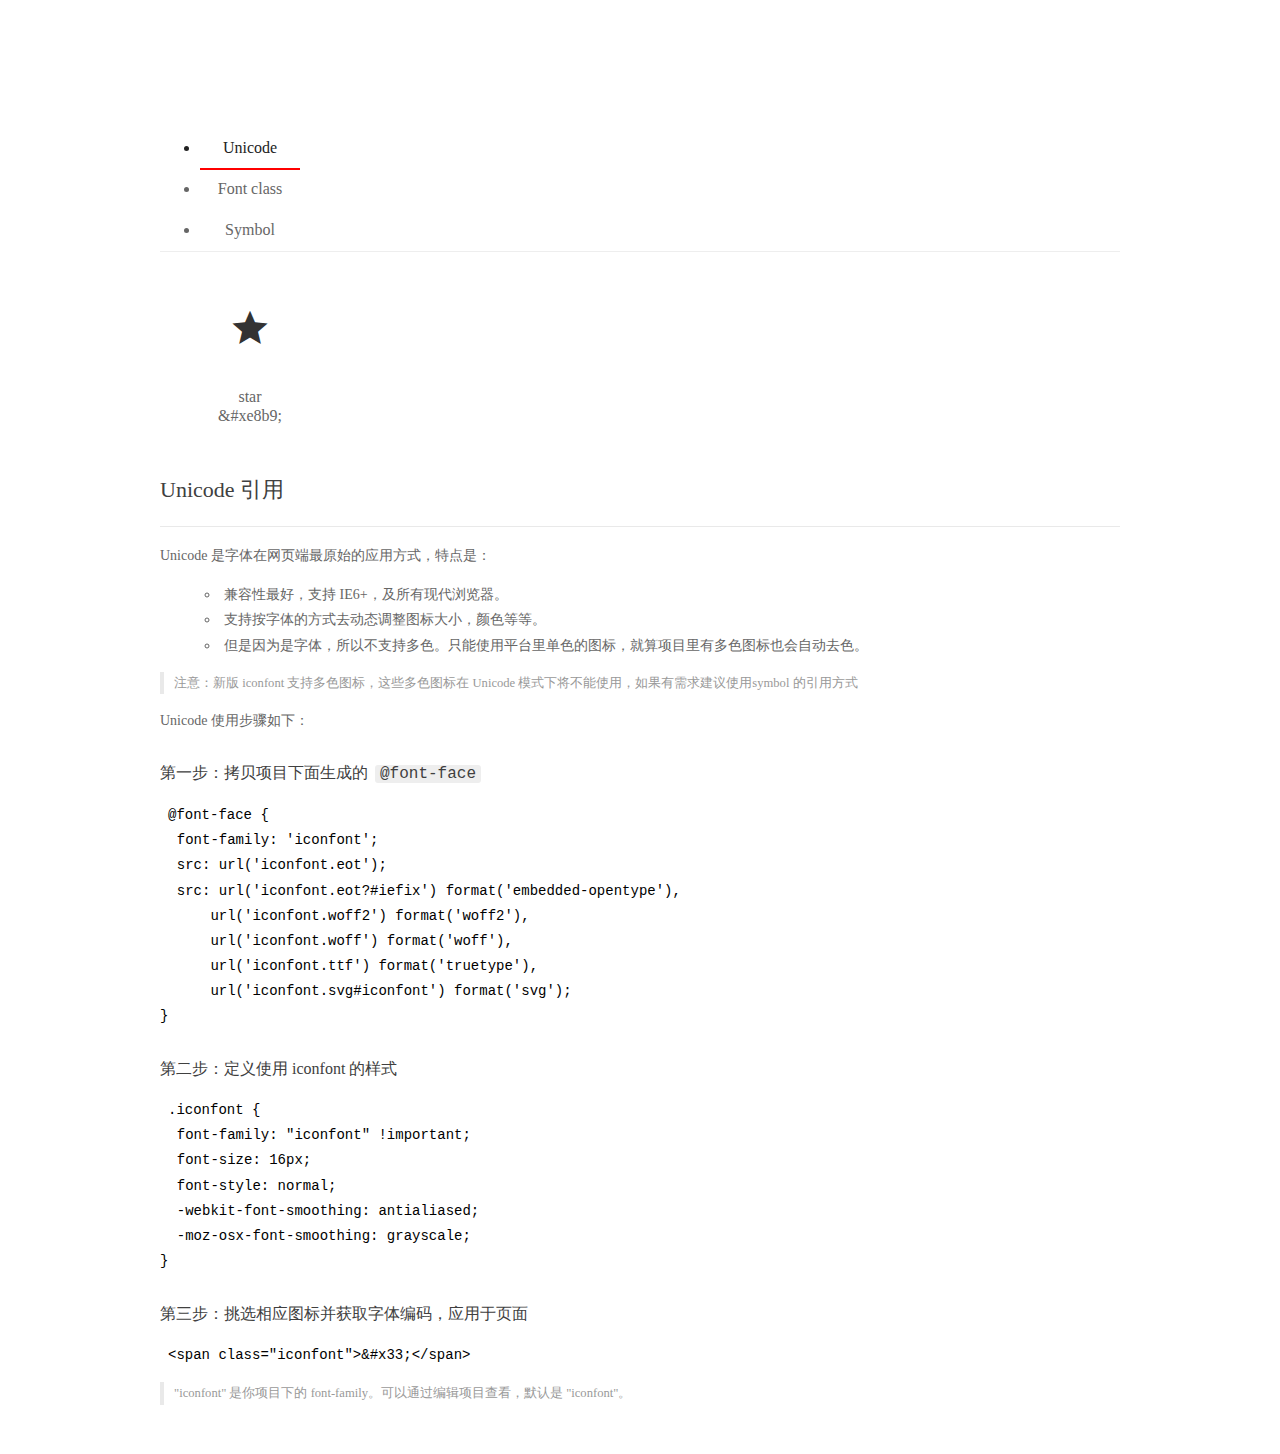
<file: font/demo_index.html>
<!DOCTYPE html>
<html>
<head>
  <meta charset="utf-8"/>
  <title>IconFont Demo</title>
  <link rel="shortcut icon" href="https://gtms04.alicdn.com/tps/i4/TB1_oz6GVXXXXaFXpXXJDFnIXXX-64-64.ico" type="image/x-icon"/>
  <link rel="stylesheet" href="https://g.alicdn.com/thx/cube/1.3.2/cube.min.css">
  <link rel="stylesheet" href="demo.css">
  <link rel="stylesheet" href="iconfont.css">
  <script src="iconfont.js"></script>
  <!-- jQuery -->
  <script src="https://a1.alicdn.com/oss/uploads/2018/12/26/7bfddb60-08e8-11e9-9b04-53e73bb6408b.js"></script>
  <!-- 代码高亮 -->
  <script src="https://a1.alicdn.com/oss/uploads/2018/12/26/a3f714d0-08e6-11e9-8a15-ebf944d7534c.js"></script>
</head>
<body>
  <div class="main">
    <h1 class="logo"><a href="https://www.iconfont.cn/" title="iconfont 首页" target="_blank">&#xe86b;</a></h1>
    <div class="nav-tabs">
      <ul id="tabs" class="dib-box">
        <li class="dib active"><span>Unicode</span></li>
        <li class="dib"><span>Font class</span></li>
        <li class="dib"><span>Symbol</span></li>
      </ul>
      
    </div>
    <div class="tab-container">
      <div class="content unicode" style="display: block;">
          <ul class="icon_lists dib-box">
          
            <li class="dib">
              <span class="icon iconfont">&#xe8b9;</span>
                <div class="name">star</div>
                <div class="code-name">&amp;#xe8b9;</div>
              </li>
          
          </ul>
          <div class="article markdown">
          <h2 id="unicode-">Unicode 引用</h2>
          <hr>

          <p>Unicode 是字体在网页端最原始的应用方式，特点是：</p>
          <ul>
            <li>兼容性最好，支持 IE6+，及所有现代浏览器。</li>
            <li>支持按字体的方式去动态调整图标大小，颜色等等。</li>
            <li>但是因为是字体，所以不支持多色。只能使用平台里单色的图标，就算项目里有多色图标也会自动去色。</li>
          </ul>
          <blockquote>
            <p>注意：新版 iconfont 支持多色图标，这些多色图标在 Unicode 模式下将不能使用，如果有需求建议使用symbol 的引用方式</p>
          </blockquote>
          <p>Unicode 使用步骤如下：</p>
          <h3 id="-font-face">第一步：拷贝项目下面生成的 <code>@font-face</code></h3>
<pre><code class="language-css"
>@font-face {
  font-family: 'iconfont';
  src: url('iconfont.eot');
  src: url('iconfont.eot?#iefix') format('embedded-opentype'),
      url('iconfont.woff2') format('woff2'),
      url('iconfont.woff') format('woff'),
      url('iconfont.ttf') format('truetype'),
      url('iconfont.svg#iconfont') format('svg');
}
</code></pre>
          <h3 id="-iconfont-">第二步：定义使用 iconfont 的样式</h3>
<pre><code class="language-css"
>.iconfont {
  font-family: "iconfont" !important;
  font-size: 16px;
  font-style: normal;
  -webkit-font-smoothing: antialiased;
  -moz-osx-font-smoothing: grayscale;
}
</code></pre>
          <h3 id="-">第三步：挑选相应图标并获取字体编码，应用于页面</h3>
<pre>
<code class="language-html"
>&lt;span class="iconfont"&gt;&amp;#x33;&lt;/span&gt;
</code></pre>
          <blockquote>
            <p>"iconfont" 是你项目下的 font-family。可以通过编辑项目查看，默认是 "iconfont"。</p>
          </blockquote>
          </div>
      </div>
      <div class="content font-class">
        <ul class="icon_lists dib-box">
          
          <li class="dib">
            <span class="icon iconfont icon-star"></span>
            <div class="name">
              star
            </div>
            <div class="code-name">.icon-star
            </div>
          </li>
          
        </ul>
        <div class="article markdown">
        <h2 id="font-class-">font-class 引用</h2>
        <hr>

        <p>font-class 是 Unicode 使用方式的一种变种，主要是解决 Unicode 书写不直观，语意不明确的问题。</p>
        <p>与 Unicode 使用方式相比，具有如下特点：</p>
        <ul>
          <li>兼容性良好，支持 IE8+，及所有现代浏览器。</li>
          <li>相比于 Unicode 语意明确，书写更直观。可以很容易分辨这个 icon 是什么。</li>
          <li>因为使用 class 来定义图标，所以当要替换图标时，只需要修改 class 里面的 Unicode 引用。</li>
          <li>不过因为本质上还是使用的字体，所以多色图标还是不支持的。</li>
        </ul>
        <p>使用步骤如下：</p>
        <h3 id="-fontclass-">第一步：引入项目下面生成的 fontclass 代码：</h3>
<pre><code class="language-html">&lt;link rel="stylesheet" href="./iconfont.css"&gt;
</code></pre>
        <h3 id="-">第二步：挑选相应图标并获取类名，应用于页面：</h3>
<pre><code class="language-html">&lt;span class="iconfont icon-xxx"&gt;&lt;/span&gt;
</code></pre>
        <blockquote>
          <p>"
            iconfont" 是你项目下的 font-family。可以通过编辑项目查看，默认是 "iconfont"。</p>
        </blockquote>
      </div>
      </div>
      <div class="content symbol">
          <ul class="icon_lists dib-box">
          
            <li class="dib">
                <svg class="icon svg-icon" aria-hidden="true">
                  <use xlink:href="#icon-star"></use>
                </svg>
                <div class="name">star</div>
                <div class="code-name">#icon-star</div>
            </li>
          
          </ul>
          <div class="article markdown">
          <h2 id="symbol-">Symbol 引用</h2>
          <hr>

          <p>这是一种全新的使用方式，应该说这才是未来的主流，也是平台目前推荐的用法。相关介绍可以参考这篇<a href="">文章</a>
            这种用法其实是做了一个 SVG 的集合，与另外两种相比具有如下特点：</p>
          <ul>
            <li>支持多色图标了，不再受单色限制。</li>
            <li>通过一些技巧，支持像字体那样，通过 <code>font-size</code>, <code>color</code> 来调整样式。</li>
            <li>兼容性较差，支持 IE9+，及现代浏览器。</li>
            <li>浏览器渲染 SVG 的性能一般，还不如 png。</li>
          </ul>
          <p>使用步骤如下：</p>
          <h3 id="-symbol-">第一步：引入项目下面生成的 symbol 代码：</h3>
<pre><code class="language-html">&lt;script src="./iconfont.js"&gt;&lt;/script&gt;
</code></pre>
          <h3 id="-css-">第二步：加入通用 CSS 代码（引入一次就行）：</h3>
<pre><code class="language-html">&lt;style&gt;
.icon {
  width: 1em;
  height: 1em;
  vertical-align: -0.15em;
  fill: currentColor;
  overflow: hidden;
}
&lt;/style&gt;
</code></pre>
          <h3 id="-">第三步：挑选相应图标并获取类名，应用于页面：</h3>
<pre><code class="language-html">&lt;svg class="icon" aria-hidden="true"&gt;
  &lt;use xlink:href="#icon-xxx"&gt;&lt;/use&gt;
&lt;/svg&gt;
</code></pre>
          </div>
      </div>

    </div>
  </div>
  <script>
  $(document).ready(function () {
      $('.tab-container .content:first').show()

      $('#tabs li').click(function (e) {
        var tabContent = $('.tab-container .content')
        var index = $(this).index()

        if ($(this).hasClass('active')) {
          return
        } else {
          $('#tabs li').removeClass('active')
          $(this).addClass('active')

          tabContent.hide().eq(index).fadeIn()
        }
      })
    })
  </script>
</body>
</html>
</file>
<file: font/demo.css>
/* Logo 字体 */
@font-face {
  font-family: "iconfont logo";
  src: url('https://at.alicdn.com/t/font_985780_km7mi63cihi.eot?t=1545807318834');
  src: url('https://at.alicdn.com/t/font_985780_km7mi63cihi.eot?t=1545807318834#iefix') format('embedded-opentype'),
    url('https://at.alicdn.com/t/font_985780_km7mi63cihi.woff?t=1545807318834') format('woff'),
    url('https://at.alicdn.com/t/font_985780_km7mi63cihi.ttf?t=1545807318834') format('truetype'),
    url('https://at.alicdn.com/t/font_985780_km7mi63cihi.svg?t=1545807318834#iconfont') format('svg');
}

.logo {
  font-family: "iconfont logo";
  font-size: 160px;
  font-style: normal;
  -webkit-font-smoothing: antialiased;
  -moz-osx-font-smoothing: grayscale;
}

/* tabs */
.nav-tabs {
  position: relative;
}

.nav-tabs .nav-more {
  position: absolute;
  right: 0;
  bottom: 0;
  height: 42px;
  line-height: 42px;
  color: #666;
}

#tabs {
  border-bottom: 1px solid #eee;
}

#tabs li {
  cursor: pointer;
  width: 100px;
  height: 40px;
  line-height: 40px;
  text-align: center;
  font-size: 16px;
  border-bottom: 2px solid transparent;
  position: relative;
  z-index: 1;
  margin-bottom: -1px;
  color: #666;
}


#tabs .active {
  border-bottom-color: #f00;
  color: #222;
}

.tab-container .content {
  display: none;
}

/* 页面布局 */
.main {
  padding: 30px 100px;
  width: 960px;
  margin: 0 auto;
}

.main .logo {
  color: #333;
  text-align: left;
  margin-bottom: 30px;
  line-height: 1;
  height: 110px;
  margin-top: -50px;
  overflow: hidden;
  *zoom: 1;
}

.main .logo a {
  font-size: 160px;
  color: #333;
}

.helps {
  margin-top: 40px;
}

.helps pre {
  padding: 20px;
  margin: 10px 0;
  border: solid 1px #e7e1cd;
  background-color: #fffdef;
  overflow: auto;
}

.icon_lists {
  width: 100% !important;
  overflow: hidden;
  *zoom: 1;
}

.icon_lists li {
  width: 100px;
  margin-bottom: 10px;
  margin-right: 20px;
  text-align: center;
  list-style: none !important;
  cursor: default;
}

.icon_lists li .code-name {
  line-height: 1.2;
}

.icon_lists .icon {
  display: block;
  height: 100px;
  line-height: 100px;
  font-size: 42px;
  margin: 10px auto;
  color: #333;
  -webkit-transition: font-size 0.25s linear, width 0.25s linear;
  -moz-transition: font-size 0.25s linear, width 0.25s linear;
  transition: font-size 0.25s linear, width 0.25s linear;
}

.icon_lists .icon:hover {
  font-size: 100px;
}

.icon_lists .svg-icon {
  /* 通过设置 font-size 来改变图标大小 */
  width: 1em;
  /* 图标和文字相邻时，垂直对齐 */
  vertical-align: -0.15em;
  /* 通过设置 color 来改变 SVG 的颜色/fill */
  fill: currentColor;
  /* path 和 stroke 溢出 viewBox 部分在 IE 下会显示
      normalize.css 中也包含这行 */
  overflow: hidden;
}

.icon_lists li .name,
.icon_lists li .code-name {
  color: #666;
}

/* markdown 样式 */
.markdown {
  color: #666;
  font-size: 14px;
  line-height: 1.8;
}

.highlight {
  line-height: 1.5;
}

.markdown img {
  vertical-align: middle;
  max-width: 100%;
}

.markdown h1 {
  color: #404040;
  font-weight: 500;
  line-height: 40px;
  margin-bottom: 24px;
}

.markdown h2,
.markdown h3,
.markdown h4,
.markdown h5,
.markdown h6 {
  color: #404040;
  margin: 1.6em 0 0.6em 0;
  font-weight: 500;
  clear: both;
}

.markdown h1 {
  font-size: 28px;
}

.markdown h2 {
  font-size: 22px;
}

.markdown h3 {
  font-size: 16px;
}

.markdown h4 {
  font-size: 14px;
}

.markdown h5 {
  font-size: 12px;
}

.markdown h6 {
  font-size: 12px;
}

.markdown hr {
  height: 1px;
  border: 0;
  background: #e9e9e9;
  margin: 16px 0;
  clear: both;
}

.markdown p {
  margin: 1em 0;
}

.markdown>p,
.markdown>blockquote,
.markdown>.highlight,
.markdown>ol,
.markdown>ul {
  width: 80%;
}

.markdown ul>li {
  list-style: circle;
}

.markdown>ul li,
.markdown blockquote ul>li {
  margin-left: 20px;
  padding-left: 4px;
}

.markdown>ul li p,
.markdown>ol li p {
  margin: 0.6em 0;
}

.markdown ol>li {
  list-style: decimal;
}

.markdown>ol li,
.markdown blockquote ol>li {
  margin-left: 20px;
  padding-left: 4px;
}

.markdown code {
  margin: 0 3px;
  padding: 0 5px;
  background: #eee;
  border-radius: 3px;
}

.markdown strong,
.markdown b {
  font-weight: 600;
}

.markdown>table {
  border-collapse: collapse;
  border-spacing: 0px;
  empty-cells: show;
  border: 1px solid #e9e9e9;
  width: 95%;
  margin-bottom: 24px;
}

.markdown>table th {
  white-space: nowrap;
  color: #333;
  font-weight: 600;
}

.markdown>table th,
.markdown>table td {
  border: 1px solid #e9e9e9;
  padding: 8px 16px;
  text-align: left;
}

.markdown>table th {
  background: #F7F7F7;
}

.markdown blockquote {
  font-size: 90%;
  color: #999;
  border-left: 4px solid #e9e9e9;
  padding-left: 0.8em;
  margin: 1em 0;
}

.markdown blockquote p {
  margin: 0;
}

.markdown .anchor {
  opacity: 0;
  transition: opacity 0.3s ease;
  margin-left: 8px;
}

.markdown .waiting {
  color: #ccc;
}

.markdown h1:hover .anchor,
.markdown h2:hover .anchor,
.markdown h3:hover .anchor,
.markdown h4:hover .anchor,
.markdown h5:hover .anchor,
.markdown h6:hover .anchor {
  opacity: 1;
  display: inline-block;
}

.markdown>br,
.markdown>p>br {
  clear: both;
}


.hljs {
  display: block;
  background: white;
  padding: 0.5em;
  color: #333333;
  overflow-x: auto;
}

.hljs-comment,
.hljs-meta {
  color: #969896;
}

.hljs-string,
.hljs-variable,
.hljs-template-variable,
.hljs-strong,
.hljs-emphasis,
.hljs-quote {
  color: #df5000;
}

.hljs-keyword,
.hljs-selector-tag,
.hljs-type {
  color: #a71d5d;
}

.hljs-literal,
.hljs-symbol,
.hljs-bullet,
.hljs-attribute {
  color: #0086b3;
}

.hljs-section,
.hljs-name {
  color: #63a35c;
}

.hljs-tag {
  color: #333333;
}

.hljs-title,
.hljs-attr,
.hljs-selector-id,
.hljs-selector-class,
.hljs-selector-attr,
.hljs-selector-pseudo {
  color: #795da3;
}

.hljs-addition {
  color: #55a532;
  background-color: #eaffea;
}

.hljs-deletion {
  color: #bd2c00;
  background-color: #ffecec;
}

.hljs-link {
  text-decoration: underline;
}

/* 代码高亮 */
/* PrismJS 1.15.0
https://prismjs.com/download.html#themes=prism&languages=markup+css+clike+javascript */
/**
 * prism.js default theme for JavaScript, CSS and HTML
 * Based on dabblet (http://dabblet.com)
 * @author Lea Verou
 */
code[class*="language-"],
pre[class*="language-"] {
  color: black;
  background: none;
  text-shadow: 0 1px white;
  font-family: Consolas, Monaco, 'Andale Mono', 'Ubuntu Mono', monospace;
  text-align: left;
  white-space: pre;
  word-spacing: normal;
  word-break: normal;
  word-wrap: normal;
  line-height: 1.5;

  -moz-tab-size: 4;
  -o-tab-size: 4;
  tab-size: 4;

  -webkit-hyphens: none;
  -moz-hyphens: none;
  -ms-hyphens: none;
  hyphens: none;
}

pre[class*="language-"]::-moz-selection,
pre[class*="language-"] ::-moz-selection,
code[class*="language-"]::-moz-selection,
code[class*="language-"] ::-moz-selection {
  text-shadow: none;
  background: #b3d4fc;
}

pre[class*="language-"]::selection,
pre[class*="language-"] ::selection,
code[class*="language-"]::selection,
code[class*="language-"] ::selection {
  text-shadow: none;
  background: #b3d4fc;
}

@media print {

  code[class*="language-"],
  pre[class*="language-"] {
    text-shadow: none;
  }
}

/* Code blocks */
pre[class*="language-"] {
  padding: 1em;
  margin: .5em 0;
  overflow: auto;
}

:not(pre)>code[class*="language-"],
pre[class*="language-"] {
  background: #f5f2f0;
}

/* Inline code */
:not(pre)>code[class*="language-"] {
  padding: .1em;
  border-radius: .3em;
  white-space: normal;
}

.token.comment,
.token.prolog,
.token.doctype,
.token.cdata {
  color: slategray;
}

.token.punctuation {
  color: #999;
}

.namespace {
  opacity: .7;
}

.token.property,
.token.tag,
.token.boolean,
.token.number,
.token.constant,
.token.symbol,
.token.deleted {
  color: #905;
}

.token.selector,
.token.attr-name,
.token.string,
.token.char,
.token.builtin,
.token.inserted {
  color: #690;
}

.token.operator,
.token.entity,
.token.url,
.language-css .token.string,
.style .token.string {
  color: #9a6e3a;
  background: hsla(0, 0%, 100%, .5);
}

.token.atrule,
.token.attr-value,
.token.keyword {
  color: #07a;
}

.token.function,
.token.class-name {
  color: #DD4A68;
}

.token.regex,
.token.important,
.token.variable {
  color: #e90;
}

.token.important,
.token.bold {
  font-weight: bold;
}

.token.italic {
  font-style: italic;
}

.token.entity {
  cursor: help;
}
</file>
<file: font/iconfont.css>
@font-face {font-family: "iconfont";
  src: url('iconfont.eot?t=1569725005003'); /* IE9 */
  src: url('iconfont.eot?t=1569725005003#iefix') format('embedded-opentype'), /* IE6-IE8 */
  url('[data-uri]') format('woff2'),
  url('iconfont.woff?t=1569725005003') format('woff'),
  url('iconfont.ttf?t=1569725005003') format('truetype'), /* chrome, firefox, opera, Safari, Android, iOS 4.2+ */
  url('iconfont.svg?t=1569725005003#iconfont') format('svg'); /* iOS 4.1- */
}

.iconfont {
  font-family: "iconfont" !important;
  font-size: 16px;
  font-style: normal;
  -webkit-font-smoothing: antialiased;
  -moz-osx-font-smoothing: grayscale;
}

.icon-star:before {
  content: "\e8b9";
}
</file>
